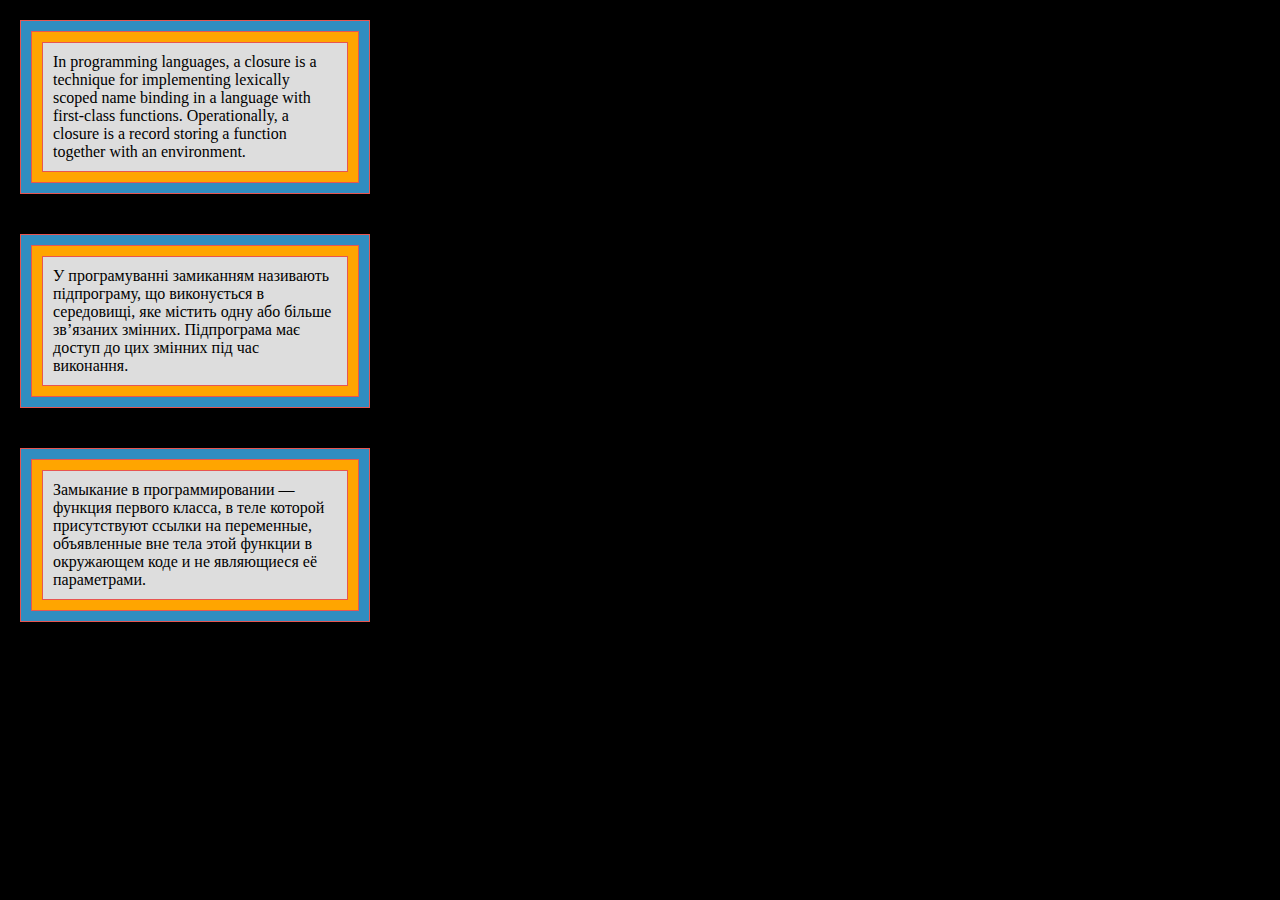
<file: index.html>
<!doctype html><html lang="en"><head><meta charset="UTF-8"><meta name="viewport" content="width=device-width, user-scalable=no, initial-scale=1.0, maximum-scale=1.0, minimum-scale=1.0"><meta http-equiv="X-UA-Compatible" content="ie=edge"><title>Enclosures</title><link rel="stylesheet" href="style.76ca3a13.css"></head><body> <div id="qa-block" class="border blue"> <div class="border yellow box"> <div class="text border box"> In programming languages, a closure is a technique for implementing lexically scoped name binding in a language with first-class functions. Operationally, a closure is a record storing a function together with an environment. </div> </div> </div> <div class="border blue"> <div class="border yellow box"> <div class="text border box"> У програмуванні замиканням називають підпрограму, що виконується в середовищі, яке містить одну або більше зв’язаних змінних. Підпрограма має доступ до цих змінних під час виконання. </div> </div> </div> <div class="border blue"> <div class="border yellow box"> <div class="text border box"> Замыкание в программировании — функция первого класса, в теле которой присутствуют ссылки на переменные, объявленные вне тела этой функции в окружающем коде и не являющиеся её параметрами. </div> </div> </div> </body></html>
</file>
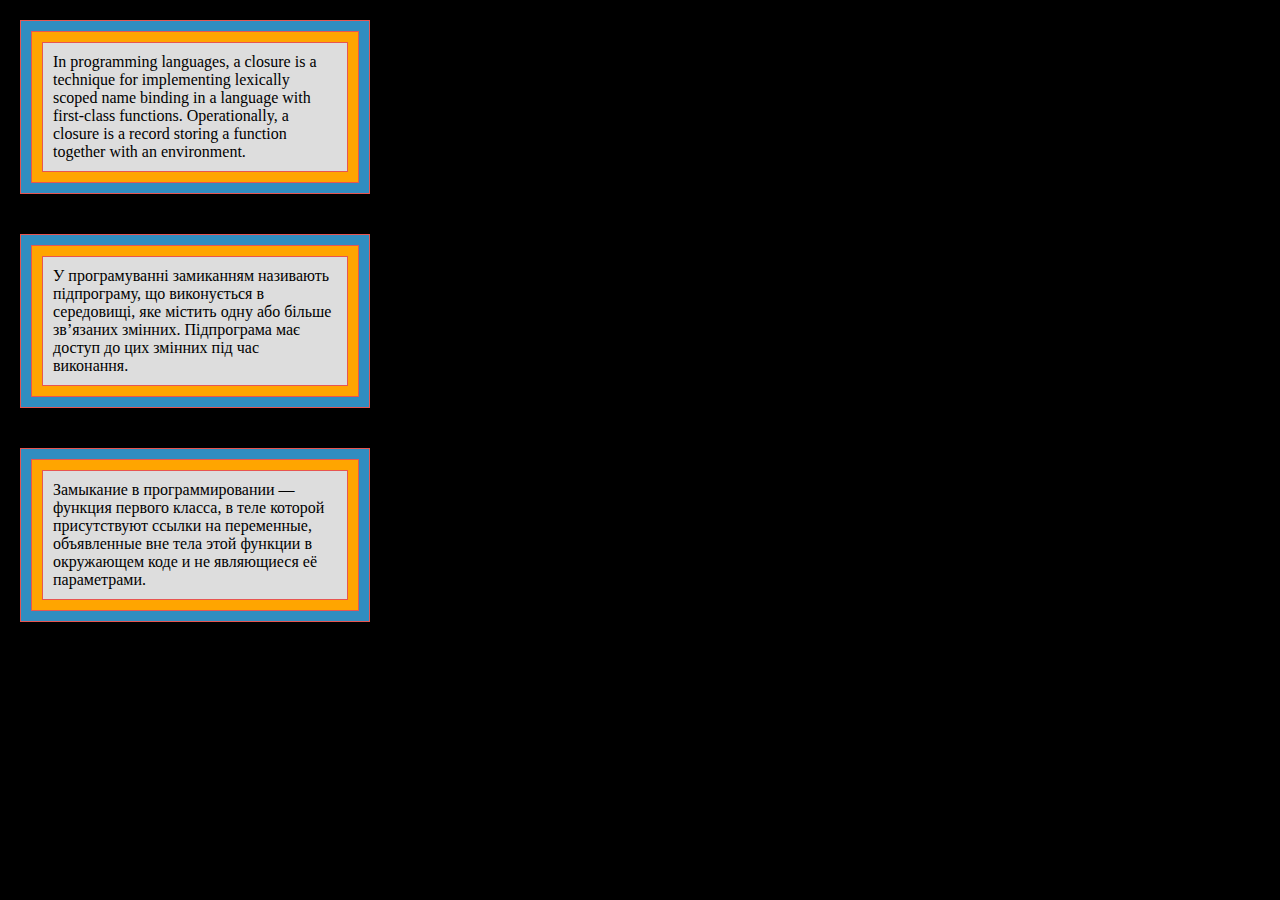
<file: src/index.html>
<!doctype html>
<html lang="en">
  <head>
    <meta charset="UTF-8">
    <meta name="viewport"
        content="width=device-width, user-scalable=no, initial-scale=1.0, maximum-scale=1.0, minimum-scale=1.0">
    <meta http-equiv="X-UA-Compatible" content="ie=edge">
    <title>Enclosures</title>
    <link rel="stylesheet" href="./style.css">
  </head>
  <body>

    <div id="qa-block" class="border blue">
      <div class="border yellow box">
        <div class="text border box">
          In programming languages, a closure is a technique for implementing lexically scoped name binding in a language with first-class functions. Operationally, a closure is a record storing a function together with an environment.
        </div>
      </div>
    </div>

    <div class="border blue">
      <div class="border yellow box">
        <div class="text border box">
          У програмуванні замиканням називають підпрограму, що виконується в середовищі, яке містить одну або більше зв’язаних змінних. Підпрограма має доступ до цих змінних під час виконання.
        </div>
      </div>
    </div>

    <div class="border blue">
      <div class="border yellow box">
        <div class="text border box">
          Замыкание в программировании — функция первого класса, в теле которой присутствуют ссылки на переменные, объявленные вне тела этой функции в окружающем коде и не являющиеся её параметрами.
        </div>
      </div>
    </div>

  </body>
</html>
</file>
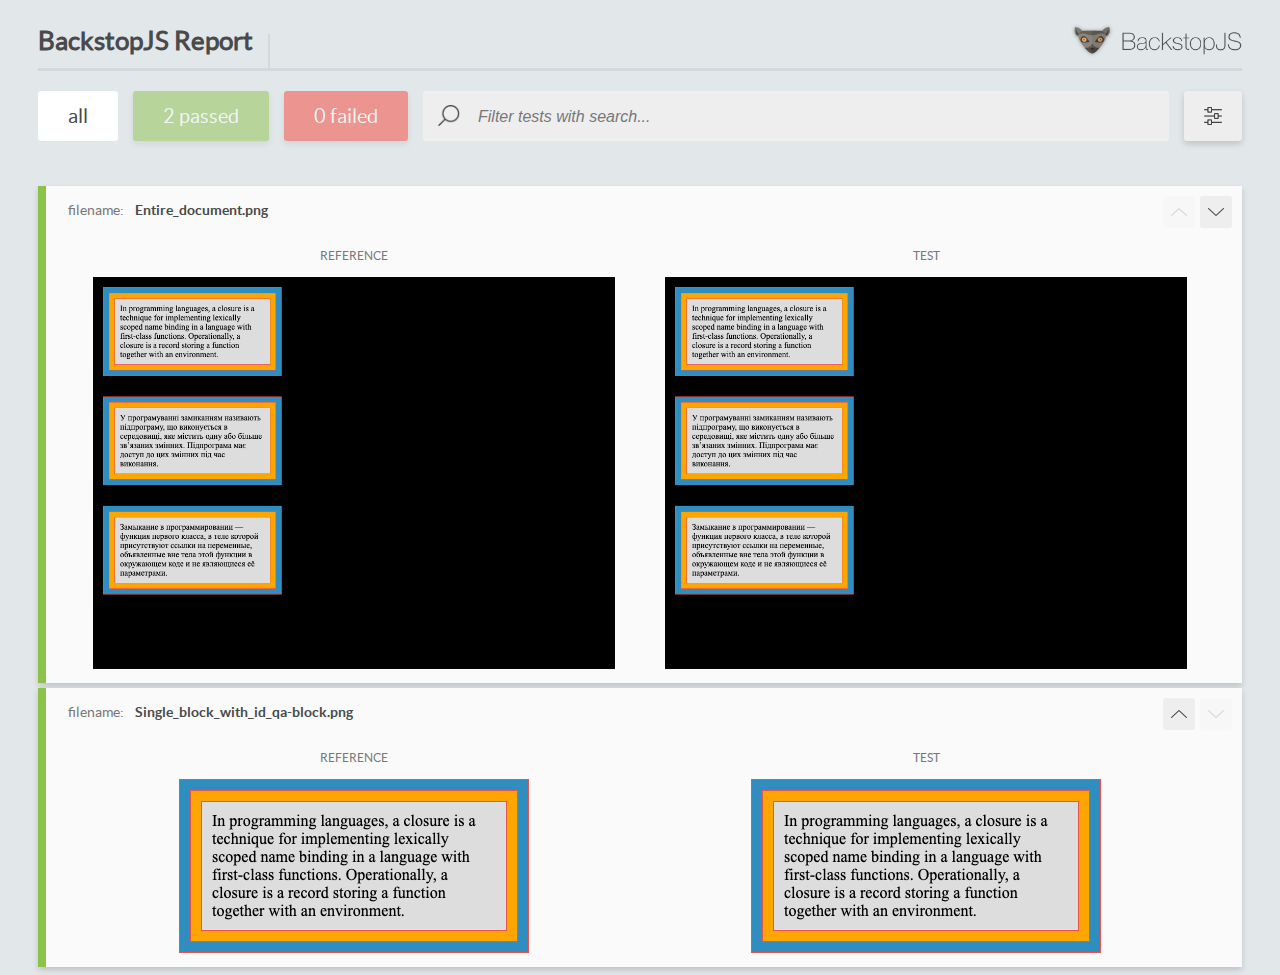
<file: report/html_report/index.html>
<!DOCTYPE html>
<html>
  <head>
    <meta charset="utf-8">
    <title>BackstopJS Report</title>

    <style>
      @font-face {
          font-family: 'latoregular';
          src: url('./assets/fonts/lato-regular-webfont.woff2') format('woff2'),
              url('./assets/fonts/lato-regular-webfont.woff') format('woff');
          font-weight: 400;
          font-style: normal;
      }
      @font-face {
          font-family: 'latobold';
          src: url('./assets/fonts/lato-bold-webfont.woff2') format('woff2'),
              url('./assets/fonts/lato-bold-webfont.woff') format('woff');
          font-weight: 700;
          font-style: normal;
      }

      .ReactModal__Body--open {
          overflow: hidden;
      }
      .ReactModal__Body--open .header {
        display: none;
      }

    </style>
  </head>
  <body style="background-color: #E2E7EA">
    <div id="root">

    </div>
    <script type="text/javascript">
      function report (report) { // eslint-disable-line no-unused-vars
        window.tests = report;
      }
    </script>
    <script type="text/javascript" src="config.js"></script>
    <script type="text/javascript" src="index_bundle.js"></script>
  </body>
</html>
</file>
<file: style.76ca3a13.css>
body{background-color:#000;margin:0}*{box-sizing:border-box}.blue{background-color:#308dc0;width:350px;margin:20px 20px 40px}.yellow{background-color:orange}.text{background-color:#ddd;padding:10px}.box{margin:10px}.border{border:1px solid #e75551}
/*# sourceMappingURL=style.76ca3a13.css.map */
</file>
<file: src/style.css>
body {
  background-color: black;
  margin: 0;
}

* {
  box-sizing: border-box;
}

.blue {
  background-color: #308dc0;
  width: 350px;
  margin: 20px 20px 40px;
}

.yellow {
  background-color: #ffa500;
}

.text {
  background-color: #ddd;
  padding: 10px;
}

.box {
  margin: 10px;
}

.border {
  border: 1px solid #e75551;
}
</file>
